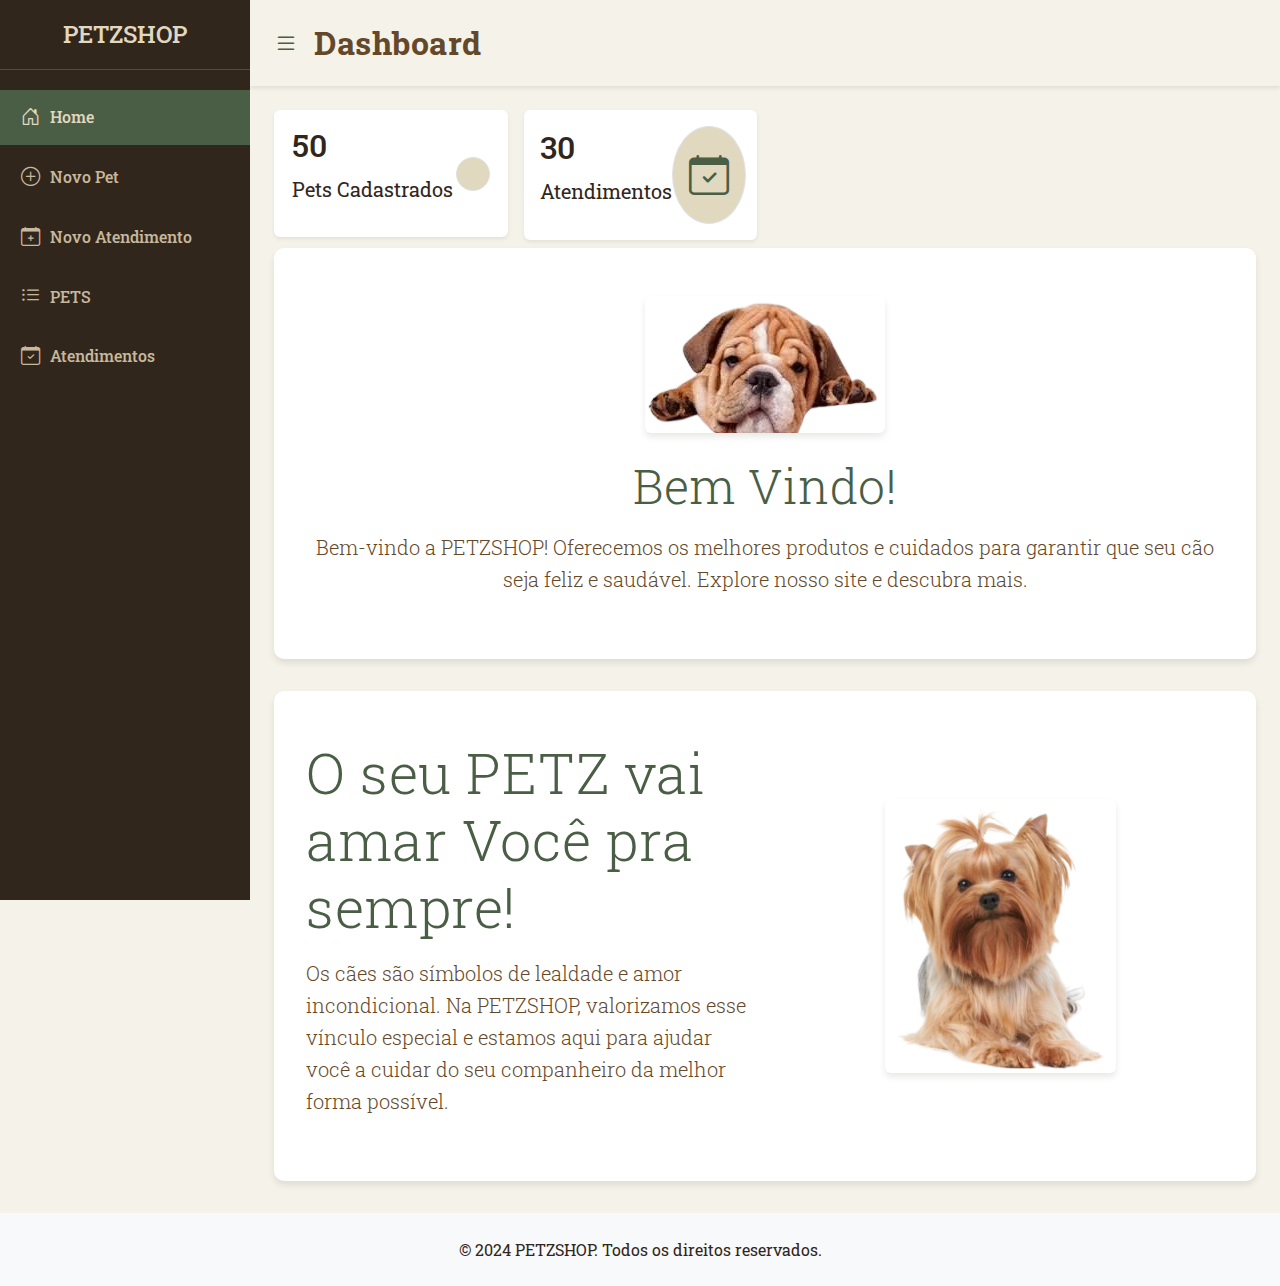
<file: index.html>
<!DOCTYPE html>
<html lang="pt-BR">

<head>
    <meta charset="UTF-8">
    <meta name="viewport" content="width=device-width, initial-scale=1.0">
    <title>PETZSHOP</title>
    <link href="https://fonts.googleapis.com/css2?family=Roboto+Slab:wght@400;500;600;700&display=swap"
        rel="stylesheet">
    <link rel="icon" href="imagens/PetFeliz3.png" type="image/png">
    <link href="https://cdn.jsdelivr.net/npm/bootstrap@5.3.3/dist/css/bootstrap.min.css" rel="stylesheet">
    <link rel="stylesheet" href="https://cdn.jsdelivr.net/npm/bootstrap-icons@1.11.1/font/bootstrap-icons.css">
    <link rel="stylesheet" href="styles.css">
</head>

<body>
    <div class="overlay"></div>
    <div class="d-flex" id="wrapper">

        <div class="sidebar" id="sidebar-wrapper">
            <div class="sidebar-header">
                <i class="bi bi-paw-fill"></i>
                <h3>PETZSHOP</h3>
            </div>
            <ul class="sidebar-menu">
                <li class="sidebar-item active">
                    <a href="index.html" class="sidebar-link">
                        <i class="bi bi-house-door"></i>
                        <span>Home</span>
                    </a>
                </li>
                <li class="sidebar-item">
                    <a href="Cadastro-de-Cachorro/cadastrar-cachorro.html" class="sidebar-link">
                        <i class="bi bi-plus-circle"></i>
                        <span>Novo Pet</span>
                    </a>
                </li>
                <li class="sidebar-item">
                    <a href="Cadastro-de-Atendimento/cadastro-atendimento.html" class="sidebar-link">
                        <i class="bi bi-calendar-plus"></i>
                        <span>Novo Atendimento</span>
                    </a>
                </li>
                <li class="sidebar-item">
                    <a href="Listagem-de-cachorros/listagem-cachorro.html" class="sidebar-link">
                        <i class="bi bi-list-ul"></i>
                        <span>PETS</span>
                    </a>
                </li>
                <li class="sidebar-item">
                    <a href="Listagem-de-Atendimentos/listagemAtendimento.html" class="sidebar-link">
                        <i class="bi bi-calendar-check"></i>
                        <span>Atendimentos</span>
                    </a>
                </li>
            </ul>
        </div>

        <div id="page-content-wrapper">
            <nav class="navbar navbar-expand-lg navbar-light bg-transparent py-4 px-4">
                <div class="d-flex align-items-center">
                    <i class="bi bi-list primary-text fs-4 me-3" id="menu-toggle"></i>
                    <h2 class="fs-2 m-0">Dashboard</h2>
                </div>
            </nav>

            <div class="container-fluid px-4">
                <div class="row g-3 my-2">
                    <div class="col-md-3">
                        <div class="p-3 bg-white shadow-sm d-flex justify-content-around align-items-center rounded">
                            <div>
                                <h3 class="fs-2">50</h3>
                                <p class="fs-5">Pets Cadastrados</p>
                            </div>
                            <i class="bi bi-paw-fill fs-1 primary-text border rounded-full secondary-bg p-3"></i>
                        </div>
                    </div>
                    <div class="col-md-3">
                        <div class="p-3 bg-white shadow-sm d-flex justify-content-around align-items-center rounded">
                            <div>
                                <h3 class="fs-2">30</h3>
                                <p class="fs-5">Atendimentos</p>
                            </div>
                            <i class="bi bi-calendar-check fs-1 primary-text border rounded-full secondary-bg p-3"></i>
                        </div>
                    </div>
                </div>

                <section class="welcome py-5 text-center">
                    <img src="imagens/PetFeliz2.png" alt="Pet enrugado" class="img-fluid rounded mb-4">
                    <h2 class="display-5">Bem Vindo!</h2>
                    <p class="lead">Bem-vindo a PETZSHOP! Oferecemos os melhores produtos e cuidados para garantir que
                        seu cão seja feliz e saudável. Explore nosso site e descubra mais.</p>
                </section>

                <section class="pet py-5">
                    <div class="row align-items-center">
                        <div class="col-lg-6 text-center text-lg-start">
                            <h1 class="display-4">O seu PETZ vai amar Você pra sempre!</h1>
                            <p class="lead">Os cães são símbolos de lealdade e amor incondicional. Na PETZSHOP,
                                valorizamos esse vínculo especial e estamos aqui para ajudar você a cuidar do seu
                                companheiro da
                                melhor forma possível.</p>
                        </div>
                        <div class="col-lg-6 text-center">
                            <img src="imagens/PetFeliz1.png" alt="Pet pequeno" class="img-fluid rounded">
                        </div>
                    </div>
                </section>
            </div>
        </div>
    </div>

    <footer class="bg-light py-4 text-center">
        <div class="container">
            <p class="m-0">© 2024 PETZSHOP. Todos os direitos reservados.</p>
        </div>
    </footer>

    <script src="https://cdn.jsdelivr.net/npm/bootstrap@5.3.3/dist/js/bootstrap.bundle.min.js"></script>
    <script src="index.js"></script>
</body>

</html>
</file>
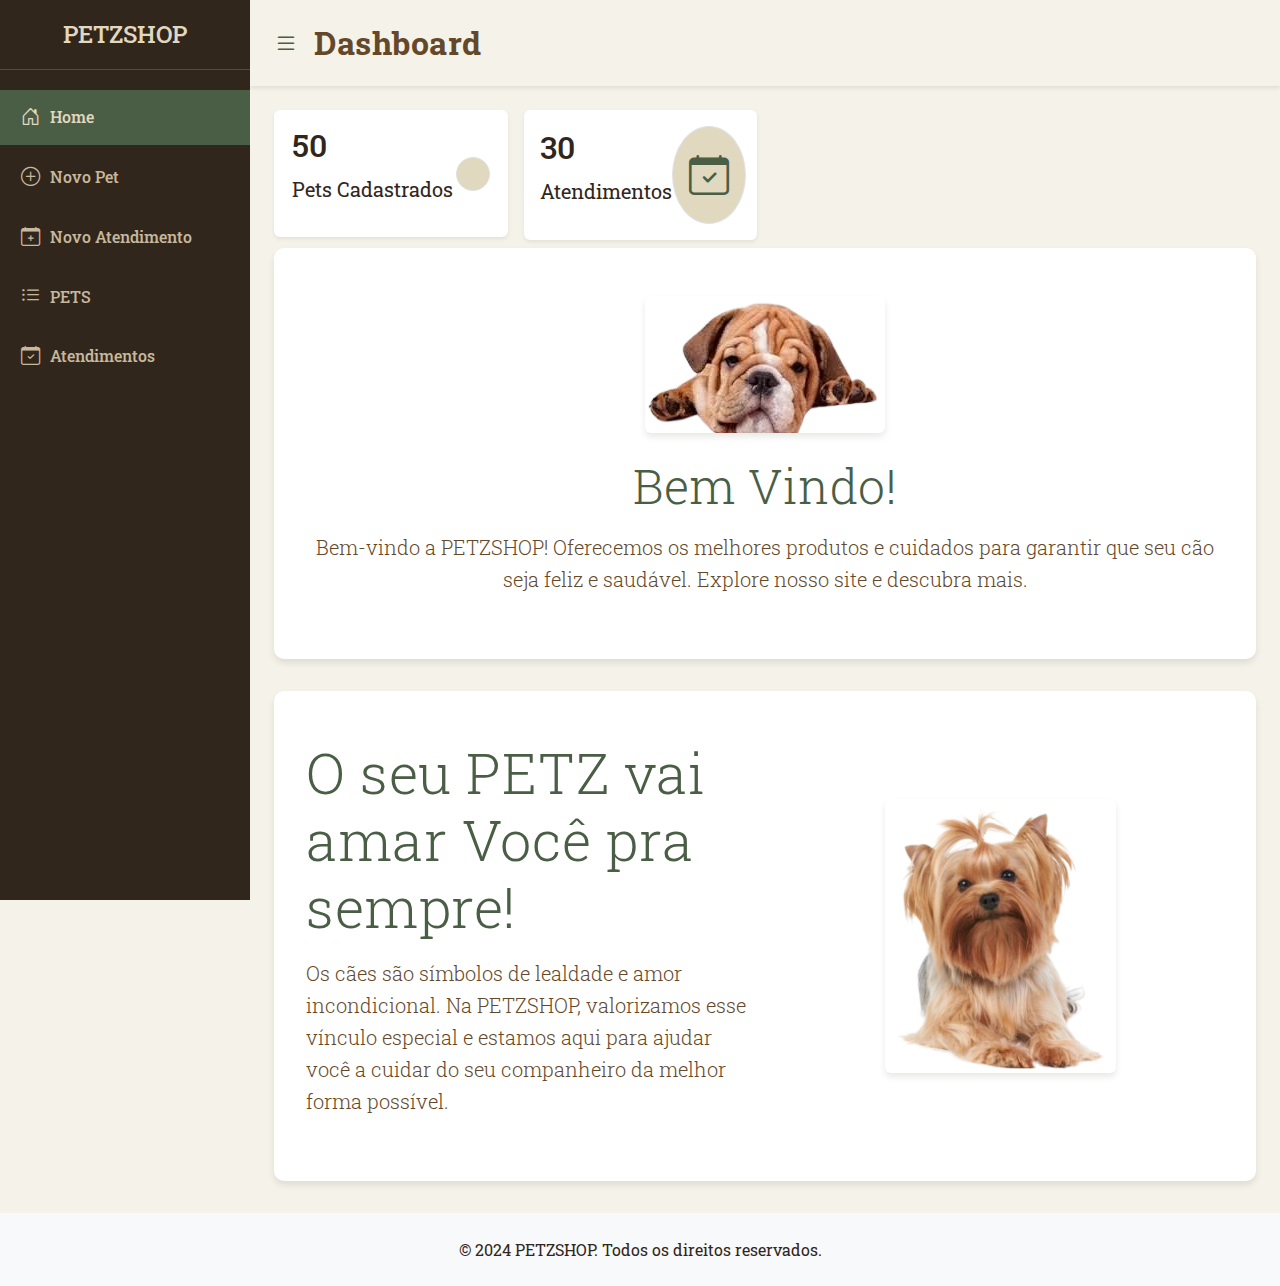
<file: Pagina Principal/index.html>
<!DOCTYPE html>
<html lang="pt-BR">

<head>
    <meta charset="UTF-8">
    <meta name="viewport" content="width=device-width, initial-scale=1.0">
    <title>PETZSHOP</title>
    <link href="https://fonts.googleapis.com/css2?family=Roboto+Slab:wght@400;500;600;700&display=swap"
        rel="stylesheet">
    <link rel="icon" href="/imagens/PetFeliz1.png" type="image/png">
    <link href="https://cdn.jsdelivr.net/npm/bootstrap@5.3.3/dist/css/bootstrap.min.css" rel="stylesheet">
    <link rel="stylesheet" href="https://cdn.jsdelivr.net/npm/bootstrap-icons@1.11.1/font/bootstrap-icons.css">
    <link rel="stylesheet" href="/styles.css">
</head>

<body>
    <div class="overlay"></div>
    <div class="d-flex" id="wrapper">

        <div class="sidebar" id="sidebar-wrapper">
            <div class="sidebar-header">
                <i class="bi bi-paw-fill"></i>
                <h3>PETZSHOP</h3>
            </div>
            <ul class="sidebar-menu">
                <li class="sidebar-item active">
                    <a href="/Pagina Principal/index.html" class="sidebar-link">
                        <i class="bi bi-house-door"></i>
                        <span>Home</span>
                    </a>
                </li>
                <li class="sidebar-item">
                    <a href="/Cadastro de Cachorro/cadastrar-cachorro.html" class="sidebar-link">
                        <i class="bi bi-plus-circle"></i>
                        <span>Novo Pet</span>
                    </a>
                </li>
                <li class="sidebar-item">
                    <a href="/Cadastro de Atendimento/cadastro-atendimento.html" class="sidebar-link">
                        <i class="bi bi-calendar-plus"></i>
                        <span>Novo Atendimento</span>
                    </a>
                </li>
                <li class="sidebar-item">
                    <a href="/Listagem de cachorros/listagem-cachorro.html" class="sidebar-link">
                        <i class="bi bi-list-ul"></i>
                        <span>PETS</span>
                    </a>
                </li>
                <li class="sidebar-item">
                    <a href="/Listagem de Atendimentos/listagemAtendimento.html" class="sidebar-link">
                        <i class="bi bi-calendar-check"></i>
                        <span>Atendimentos</span>
                    </a>
                </li>
            </ul>
        </div>

        <div id="page-content-wrapper">
            <nav class="navbar navbar-expand-lg navbar-light bg-transparent py-4 px-4">
                <div class="d-flex align-items-center">
                    <i class="bi bi-list primary-text fs-4 me-3" id="menu-toggle"></i>
                    <h2 class="fs-2 m-0">Dashboard</h2>
                </div>
            </nav>

            <div class="container-fluid px-4">
                <div class="row g-3 my-2">
                    <div class="col-md-3">
                        <div class="p-3 bg-white shadow-sm d-flex justify-content-around align-items-center rounded">
                            <div>
                                <h3 class="fs-2">50</h3>
                                <p class="fs-5">Pets Cadastrados</p>
                            </div>
                            <i class="bi bi-paw-fill fs-1 primary-text border rounded-full secondary-bg p-3"></i>
                        </div>
                    </div>
                    <div class="col-md-3">
                        <div class="p-3 bg-white shadow-sm d-flex justify-content-around align-items-center rounded">
                            <div>
                                <h3 class="fs-2">30</h3>
                                <p class="fs-5">Atendimentos</p>
                            </div>
                            <i class="bi bi-calendar-check fs-1 primary-text border rounded-full secondary-bg p-3"></i>
                        </div>
                    </div>
                </div>

                <section class="welcome py-5 text-center">
                    <img src="/imagens/PetFeliz2.png" alt="Pet enrugado" class="img-fluid rounded mb-4">
                    <h2 class="display-5">Bem Vindo!</h2>
                    <p class="lead">Bem-vindo a PETZSHOP! Oferecemos os melhores produtos e cuidados para garantir que
                        seu cão seja feliz e saudável. Explore nosso site e descubra mais.</p>
                </section>

                <section class="pet py-5">
                    <div class="row align-items-center">
                        <div class="col-lg-6 text-center text-lg-start">
                            <h1 class="display-4">O seu PETZ vai amar Você pra sempre!</h1>
                            <p class="lead">Os cães são símbolos de lealdade e amor incondicional. Na PETZSHOP,
                                valorizamos esse vínculo especial e estamos aqui para ajudar você a cuidar do seu
                                companheiro da
                                melhor forma possível.</p>
                        </div>
                        <div class="col-lg-6 text-center">
                            <img src="/imagens/PetFeliz1.png" alt="Pet pequeno" class="img-fluid rounded">
                        </div>
                    </div>
                </section>
            </div>
        </div>
    </div>

    <footer class="bg-light py-4 text-center">
        <div class="container">
            <p class="m-0">© 2024 PETZSHOP. Todos os direitos reservados.</p>
        </div>
    </footer>

    <script src="https://cdn.jsdelivr.net/npm/bootstrap@5.3.3/dist/js/bootstrap.bundle.min.js"></script>
    <script src="/Pagina Principal/index.js"></script>
</body>

</html>
</file>
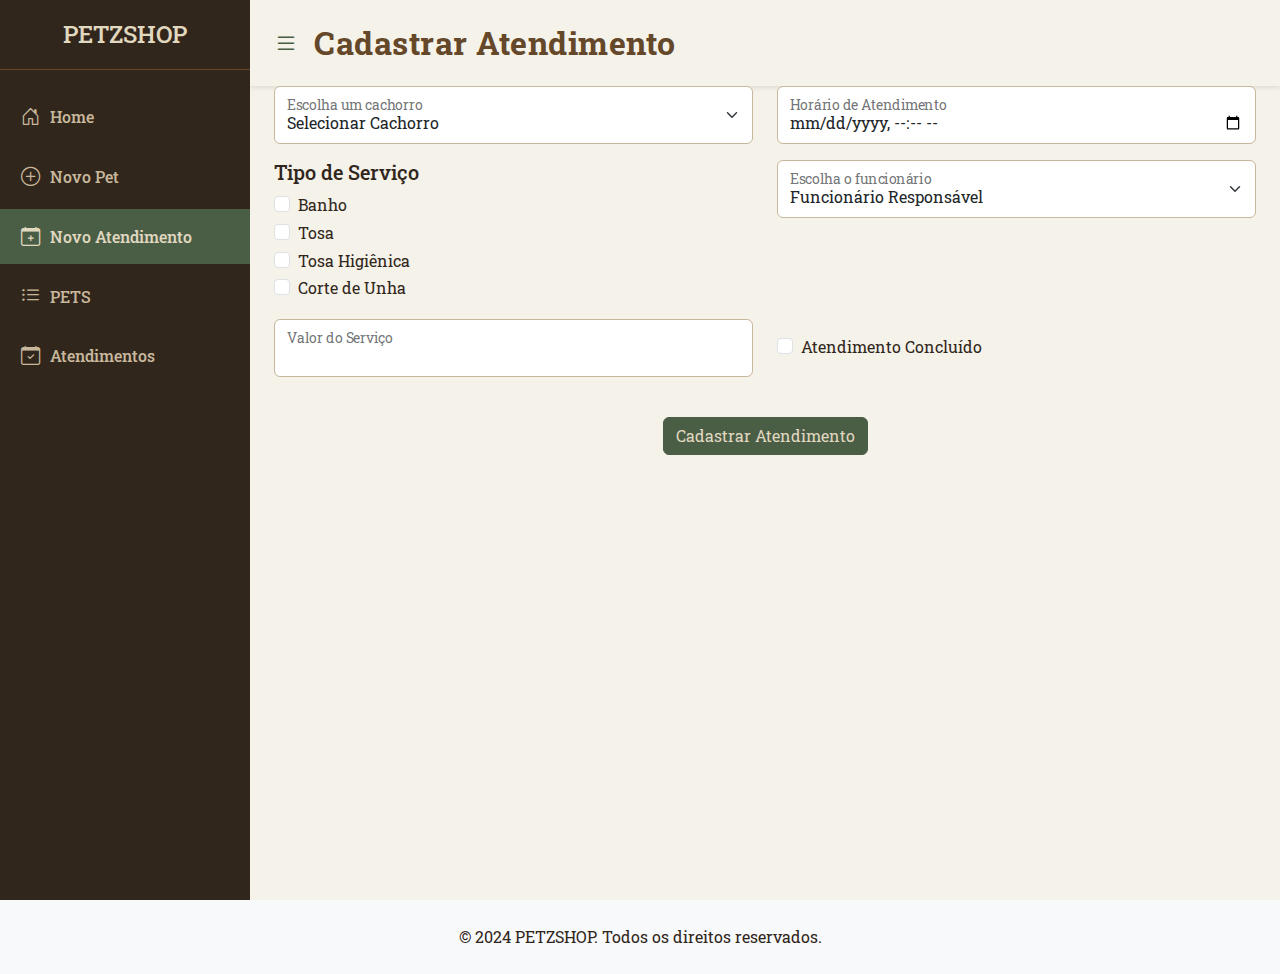
<file: Cadastro de Atendimento/cadastro-atendimento.html>
<!DOCTYPE html>
<html lang="pt-BR">

<head>
    <meta charset="UTF-8">
    <meta name="viewport" content="width=device-width, initial-scale=1.0">
    <title>PETZSHOP - Cadastrar Atendimento</title>
    <link href="https://fonts.googleapis.com/css2?family=Roboto+Slab:wght@400;500;600;700&display=swap"
        rel="stylesheet">
    <link rel="icon" href="/imagens/PetFeliz1.png" type="image/png">
    <link href="https://cdn.jsdelivr.net/npm/bootstrap@5.3.3/dist/css/bootstrap.min.css" rel="stylesheet">
    <link rel="stylesheet" href="https://cdn.jsdelivr.net/npm/bootstrap-icons@1.11.1/font/bootstrap-icons.css">
    <link rel="stylesheet" href="../styles.css">
</head>

<body>
    <div class="overlay"></div>
    <div class="d-flex" id="wrapper">
        <div class="sidebar" id="sidebar-wrapper">
            <div class="sidebar-header">
                <i class="bi bi-paw-fill"></i>
                <h3>PETZSHOP</h3>
            </div>
            <ul class="sidebar-menu">
                <li class="sidebar-item">
                    <a href="../index.html" class="sidebar-link">
                        <i class="bi bi-house-door"></i>
                        <span>Home</span>
                    </a>
                </li>
                <li class="sidebar-item">
                    <a href="/Cadastro de Cachorro/cadastrar-cachorro.html" class="sidebar-link">
                        <i class="bi bi-plus-circle"></i>
                        <span>Novo Pet</span>
                    </a>
                </li>
                <li class="sidebar-item active">
                    <a href="/Cadastro de Atendimento/cadastro-atendimento.html" class="sidebar-link">
                        <i class="bi bi-calendar-plus"></i>
                        <span>Novo Atendimento</span>
                    </a>
                </li>
                <li class="sidebar-item">
                    <a href="/Listagem de cachorros/listagem-cachorro.html" class="sidebar-link">
                        <i class="bi bi-list-ul"></i>
                        <span>PETS</span>
                    </a>
                </li>
                <li class="sidebar-item">
                    <a href="/Listagem de Atendimentos/listagemAtendimento.html" class="sidebar-link">
                        <i class="bi bi-calendar-check"></i>
                        <span>Atendimentos</span>
                    </a>
                </li>
            </ul>
        </div>
        <div id="page-content-wrapper">
            <nav class="navbar navbar-expand-lg navbar-light bg-transparent py-4 px-4">
                <div class="d-flex align-items-center">
                    <i class="bi bi-list primary-text fs-4 me-3" id="menu-toggle"></i>
                    <h2 class="fs-2 m-0">Cadastrar Atendimento</h2>
                </div>
            </nav>
            <div class="container-fluid px-4">
                <form id="atendimentoForm">
                    <div class="row">
                        <div class="col-md-6 mb-3">
                            <div class="form-floating">
                                <select class="form-select" id="selectCachorro">
                                    <option selected>Selecionar Cachorro</option>
                                </select>
                                <label for="selectCachorro">Escolha um cachorro</label>
                            </div>
                        </div>
                        <div class="col-md-6 mb-3">
                            <div class="form-floating">
                                <input type="datetime-local" class="form-control" id="horarioAtendimento">
                                <label for="horarioAtendimento">Horário de Atendimento</label>
                            </div>
                        </div>
                    </div>
                    <div class="row">
                        <div class="col-md-6 mb-3">
                            <h5>Tipo de Serviço</h5>
                            <div class="form-check">
                                <input class="form-check-input" type="checkbox" id="servicoBanho" value="Banho">
                                <label class="form-check-label" for="servicoBanho">Banho</label>
                            </div>
                            <div class="form-check">
                                <input class="form-check-input" type="checkbox" id="servicoTosa" value="Tosa">
                                <label class="form-check-label" for="servicoTosa">Tosa</label>
                            </div>
                            <div class="form-check">
                                <input class="form-check-input" type="checkbox" id="servicoTosaHigienica"
                                    value="Tosa Higiênica">
                                <label class="form-check-label" for="servicoTosaHigienica">Tosa Higiênica</label>
                            </div>
                            <div class="form-check">
                                <input class="form-check-input" type="checkbox" id="servicoCorteUnha"
                                    value="Corte de Unha">
                                <label class="form-check-label" for="servicoCorteUnha">Corte de Unha</label>
                            </div>
                        </div>
                        <div class="col-md-6 mb-3">
                            <div class="form-floating">
                                <select class="form-select" id="funcionarioResponsavel">
                                    <option selected>Funcionário Responsável</option>
                                    <option value="Isabel">Isabel</option>
                                    <option value="João">João</option>
                                    <option value="Lidovaldo">Lidovaldo</option>
                                    <option value="Leonardo">Leonardo</option>
                                </select>
                                <label for="funcionarioResponsavel">Escolha o funcionário</label>
                            </div>
                        </div>
                    </div>
                    <div class="row">
                        <div class="col-md-6 mb-3">
                            <div class="form-floating">
                                <input type="number" class="form-control" id="valorServico" step="0.01">
                                <label for="valorServico">Valor do Serviço</label>
                            </div>
                        </div>
                        <div class="col-md-6 mb-3 d-flex align-items-center">
                            <div class="form-check">
                                <input class="form-check-input" type="checkbox" id="atendimentoConcluido">
                                <label class="form-check-label" for="atendimentoConcluido">Atendimento Concluído</label>
                            </div>
                        </div>
                    </div>
                    <div class="d-flex justify-content-center mt-4">
                        <button type="submit" class="btn btn-primary">Cadastrar Atendimento</button>
                    </div>
                </form>
            </div>
        </div>
    </div>
    <footer class="bg-light py-4 text-center">
        <div class="container">
            <p class="m-0">© 2024 PETZSHOP. Todos os direitos reservados.</p>
        </div>
    </footer>
    <script src="https://cdn.jsdelivr.net/npm/bootstrap@5.3.3/dist/js/bootstrap.bundle.min.js"></script>
    <script src="/Cadastro de Atendimento/cadastro-atendimento.js"></script>
</body>

</html>
</file>
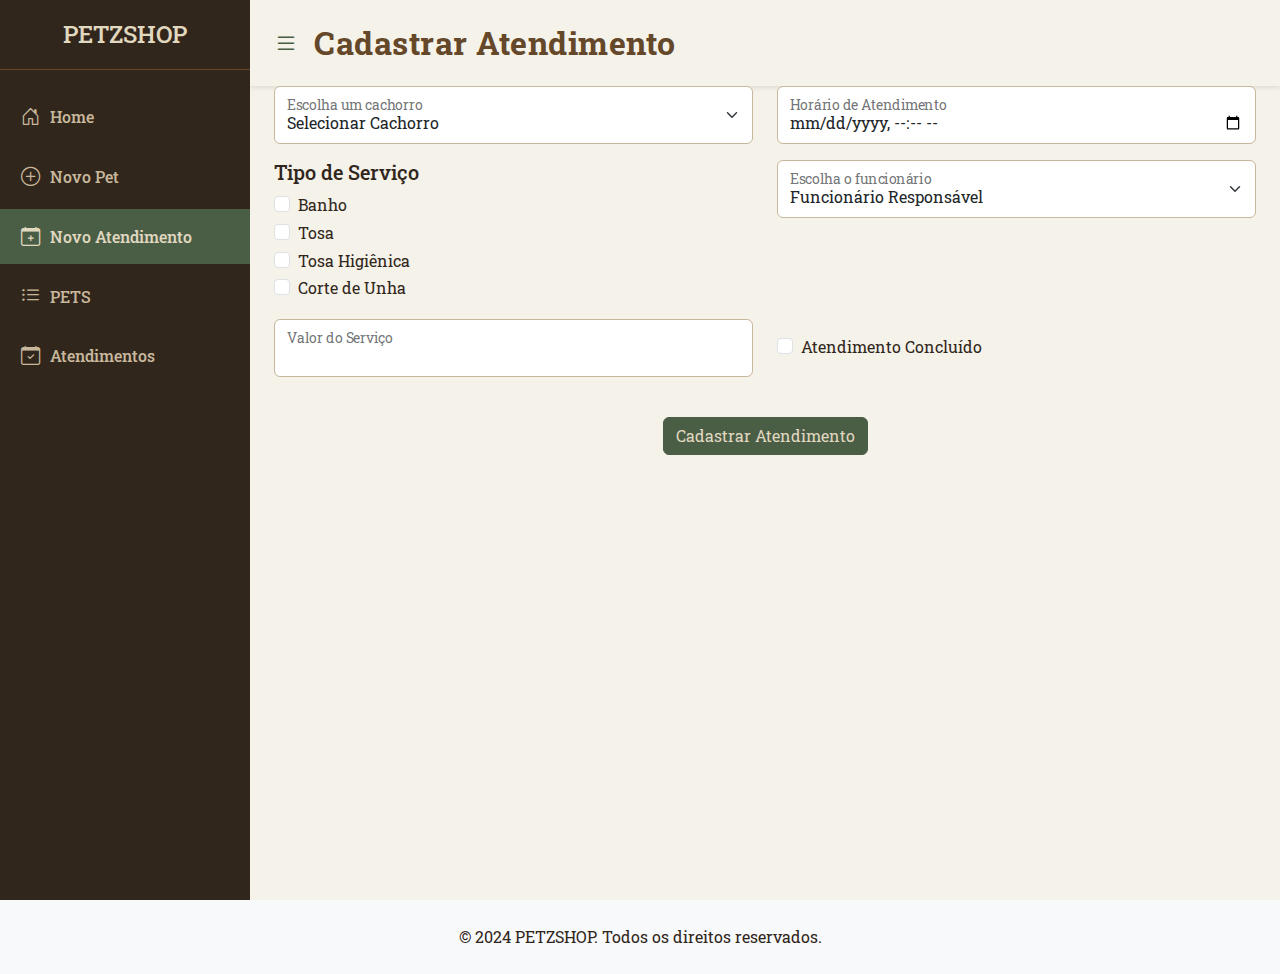
<file: Cadastro-de-Atendimento/cadastro-atendimento.html>
<!DOCTYPE html>
<html lang="pt-BR">

<head>
    <meta charset="UTF-8">
    <meta name="viewport" content="width=device-width, initial-scale=1.0">
    <title>PETZSHOP - Cadastrar Atendimento</title>
    <link href="https://fonts.googleapis.com/css2?family=Roboto+Slab:wght@400;500;600;700&display=swap"
        rel="stylesheet">
    <link rel="icon" href="../imagens/PetFeliz3.png" type="image/png">
    <link href="https://cdn.jsdelivr.net/npm/bootstrap@5.3.3/dist/css/bootstrap.min.css" rel="stylesheet">
    <link rel="stylesheet" href="https://cdn.jsdelivr.net/npm/bootstrap-icons@1.11.1/font/bootstrap-icons.css">
    <link rel="stylesheet" href="../styles.css">
</head>

<body>
    <div class="overlay"></div>
    <div class="d-flex" id="wrapper">
        <div class="sidebar" id="sidebar-wrapper">
            <div class="sidebar-header">
                <i class="bi bi-paw-fill"></i>
                <h3>PETZSHOP</h3>
            </div>
            <ul class="sidebar-menu">
                <li class="sidebar-item">
                    <a href="../index.html" class="sidebar-link">
                        <i class="bi bi-house-door"></i>
                        <span>Home</span>
                    </a>
                </li>
                <li class="sidebar-item">
                    <a href="../Cadastro-de-Cachorro/cadastrar-cachorro.html" class="sidebar-link">
                        <i class="bi bi-plus-circle"></i>
                        <span>Novo Pet</span>
                    </a>
                </li>
                <li class="sidebar-item active">
                    <a href="../Cadastro-de-Atendimento/cadastro-atendimento.html" class="sidebar-link">
                        <i class="bi bi-calendar-plus"></i>
                        <span>Novo Atendimento</span>
                    </a>
                </li>
                <li class="sidebar-item">
                    <a href="../Listagem-de-cachorros/listagem-cachorro.html" class="sidebar-link">
                        <i class="bi bi-list-ul"></i>
                        <span>PETS</span>
                    </a>
                </li>
                <li class="sidebar-item">
                    <a href="../Listagem-de-Atendimentos/listagemAtendimento.html" class="sidebar-link">
                        <i class="bi bi-calendar-check"></i>
                        <span>Atendimentos</span>
                    </a>
                </li>
            </ul>
        </div>
        <div id="page-content-wrapper">
            <nav class="navbar navbar-expand-lg navbar-light bg-transparent py-4 px-4">
                <div class="d-flex align-items-center">
                    <i class="bi bi-list primary-text fs-4 me-3" id="menu-toggle"></i>
                    <h2 class="fs-2 m-0">Cadastrar Atendimento</h2>
                </div>
            </nav>
            <div class="container-fluid px-4">
                <form id="atendimentoForm">
                    <div class="row">
                        <div class="col-md-6 mb-3">
                            <div class="form-floating">
                                <select class="form-select" id="selectCachorro">
                                    <option selected>Selecionar Cachorro</option>
                                </select>
                                <label for="selectCachorro">Escolha um cachorro</label>
                            </div>
                        </div>
                        <div class="col-md-6 mb-3">
                            <div class="form-floating">
                                <input type="datetime-local" class="form-control" id="horarioAtendimento">
                                <label for="horarioAtendimento">Horário de Atendimento</label>
                            </div>
                        </div>
                    </div>
                    <div class="row">
                        <div class="col-md-6 mb-3">
                            <h5>Tipo de Serviço</h5>
                            <div class="form-check">
                                <input class="form-check-input" type="checkbox" id="servicoBanho" value="Banho">
                                <label class="form-check-label" for="servicoBanho">Banho</label>
                            </div>
                            <div class="form-check">
                                <input class="form-check-input" type="checkbox" id="servicoTosa" value="Tosa">
                                <label class="form-check-label" for="servicoTosa">Tosa</label>
                            </div>
                            <div class="form-check">
                                <input class="form-check-input" type="checkbox" id="servicoTosaHigienica"
                                    value="Tosa Higiênica">
                                <label class="form-check-label" for="servicoTosaHigienica">Tosa Higiênica</label>
                            </div>
                            <div class="form-check">
                                <input class="form-check-input" type="checkbox" id="servicoCorteUnha"
                                    value="Corte de Unha">
                                <label class="form-check-label" for="servicoCorteUnha">Corte de Unha</label>
                            </div>
                        </div>
                        <div class="col-md-6 mb-3">
                            <div class="form-floating">
                                <select class="form-select" id="funcionarioResponsavel">
                                    <option selected>Funcionário Responsável</option>
                                    <option value="Isabel">Isabel</option>
                                    <option value="João">João</option>
                                    <option value="Lidovaldo">Lidovaldo</option>
                                    <option value="Leonardo">Leonardo</option>
                                </select>
                                <label for="funcionarioResponsavel">Escolha o funcionário</label>
                            </div>
                        </div>
                    </div>
                    <div class="row">
                        <div class="col-md-6 mb-3">
                            <div class="form-floating">
                                <input type="number" class="form-control" id="valorServico" step="0.01">
                                <label for="valorServico">Valor do Serviço</label>
                            </div>
                        </div>
                        <div class="col-md-6 mb-3 d-flex align-items-center">
                            <div class="form-check">
                                <input class="form-check-input" type="checkbox" id="atendimentoConcluido">
                                <label class="form-check-label" for="atendimentoConcluido">Atendimento Concluído</label>
                            </div>
                        </div>
                    </div>
                    <div class="d-flex justify-content-center mt-4">
                        <button type="submit" class="btn btn-primary">Cadastrar Atendimento</button>
                    </div>
                </form>
            </div>
        </div>
    </div>
    <footer class="bg-light py-4 text-center">
        <div class="container">
            <p class="m-0">© 2024 PETZSHOP. Todos os direitos reservados.</p>
        </div>
    </footer>
    <script src="https://cdn.jsdelivr.net/npm/bootstrap@5.3.3/dist/js/bootstrap.bundle.min.js"></script>
    <script src="cadastro-atendimento.js"></script>
</body>

</html>
</file>
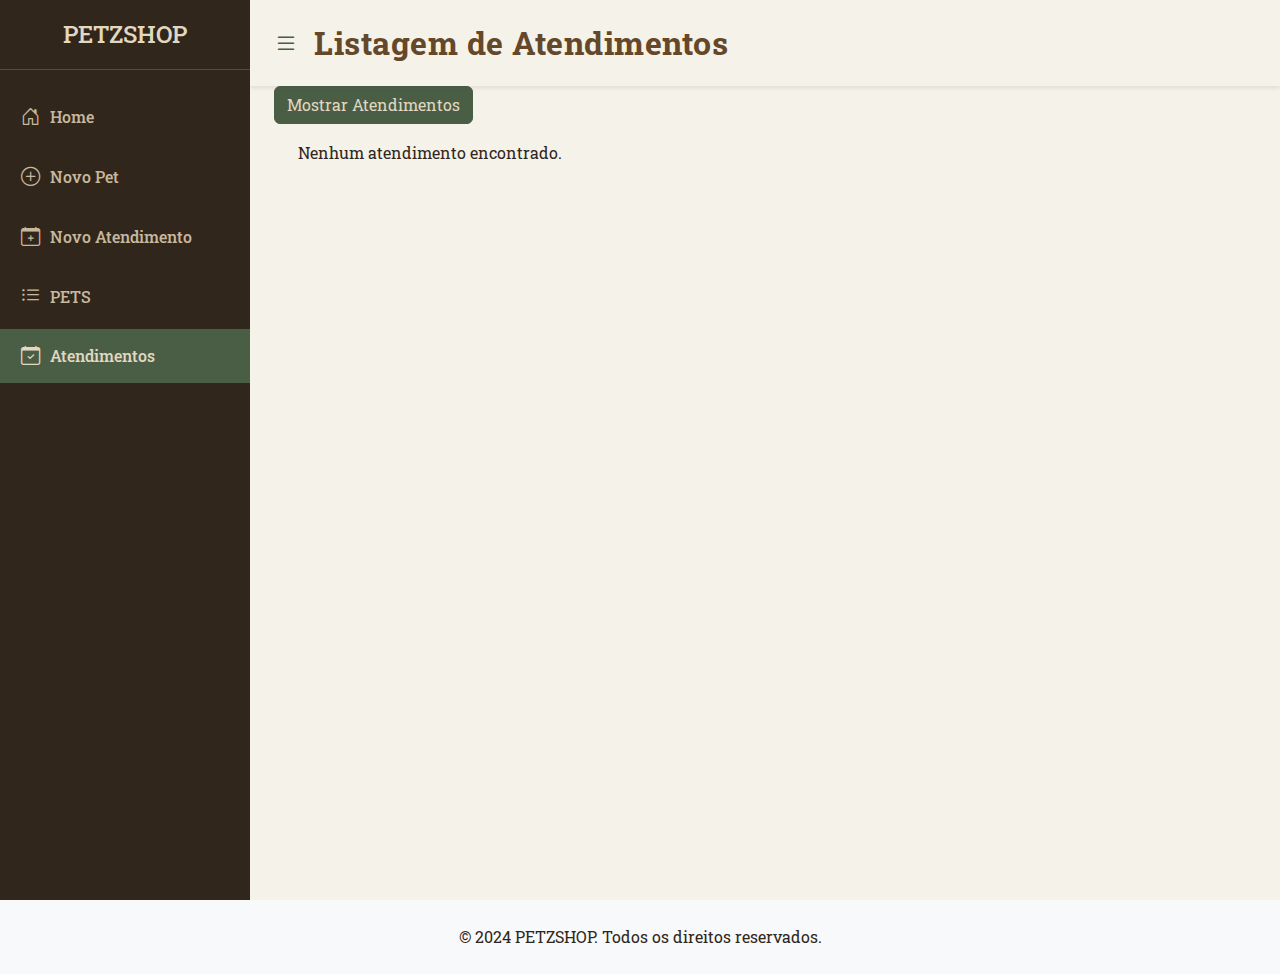
<file: Listagem de Atendimentos/listagemAtendimento.html>
<!DOCTYPE html>
<html lang="pt-BR">

<head>
  <meta charset="UTF-8">
  <meta name="viewport" content="width=device-width, initial-scale=1.0">
  <title>PETZSHOP - Listagem de Atendimentos</title>
  <link href="https://fonts.googleapis.com/css2?family=Roboto+Slab:wght@400;500;600;700&display=swap" rel="stylesheet">
  <link rel="icon" href="/imagens/PetFeliz1.png" type="image/png">
  <link href="https://cdn.jsdelivr.net/npm/bootstrap@5.3.3/dist/css/bootstrap.min.css" rel="stylesheet">
  <link rel="stylesheet" href="https://cdn.jsdelivr.net/npm/bootstrap-icons@1.11.1/font/bootstrap-icons.css">
  <link rel="stylesheet" href="../styles.css">
</head>

<body>
  <div class="overlay"></div>
  <div class="d-flex" id="wrapper">
    <div class="sidebar" id="sidebar-wrapper">
      <div class="sidebar-header">
        <i class="bi bi-paw-fill"></i>
        <h3>PETZSHOP</h3>
      </div>
      <ul class="sidebar-menu">
        <li class="sidebar-item">
          <a href="../index.html" class="sidebar-link">
            <i class="bi bi-house-door"></i>
            <span>Home</span>
          </a>
        </li>
        <li class="sidebar-item">
          <a href="/Cadastro de Cachorro/cadastrar-cachorro.html" class="sidebar-link">
            <i class="bi bi-plus-circle"></i>
            <span>Novo Pet</span>
          </a>
        </li>
        <li class="sidebar-item">
          <a href="/Cadastro de Atendimento/cadastro-atendimento.html" class="sidebar-link">
            <i class="bi bi-calendar-plus"></i>
            <span>Novo Atendimento</span>
          </a>
        </li>
        <li class="sidebar-item">
          <a href="/Listagem de cachorros/listagem-cachorro.html" class="sidebar-link">
            <i class="bi bi-list-ul"></i>
            <span>PETS</span>
          </a>
        </li>
        <li class="sidebar-item active">
          <a href="/Listagem de Atendimentos/listagemAtendimento.html" class="sidebar-link">
            <i class="bi bi-calendar-check"></i>
            <span>Atendimentos</span>
          </a>
        </li>
      </ul>
    </div>
    <div id="page-content-wrapper">
      <nav class="navbar navbar-expand-lg navbar-light bg-transparent py-4 px-4">
        <div class="d-flex align-items-center">
          <i class="bi bi-list primary-text fs-4 me-3" id="menu-toggle"></i>
          <h2 class="fs-2 m-0">Listagem de Atendimentos</h2>
        </div>
      </nav>
      <div class="container-fluid px-4">
        <div class="row">
          <div class="col-12">
            <button class="btn btn-primary mb-3" id="mostrarAtendimentos">Mostrar Atendimentos</button>
          </div>
        </div>
        <div id="atendimentosContainer" class="row row-cols-1 row-cols-md-2 row-cols-lg-3 g-4">

        </div>
      </div>
    </div>
  </div>
  <footer class="bg-light py-4 text-center">
    <div class="container">
      <p class="m-0">© 2024 PETZSHOP. Todos os direitos reservados.</p>
    </div>
  </footer>
  <script src="https://cdn.jsdelivr.net/npm/bootstrap@5.3.3/dist/js/bootstrap.bundle.min.js"></script>
  <script src="/Listagem de Atendimentos/listagemAtendimento.js"></script>
</body>

</html>
</file>
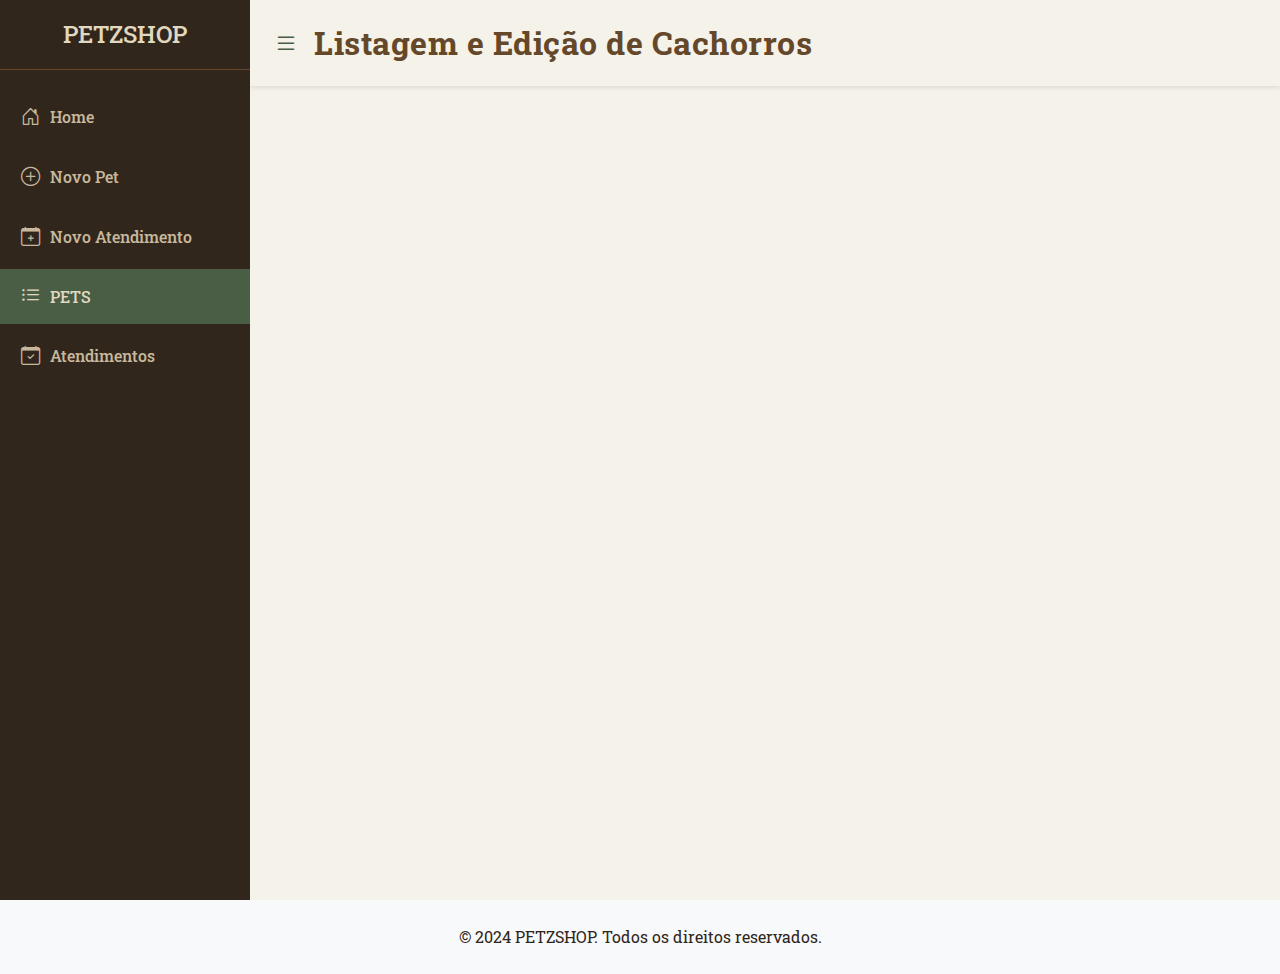
<file: Listagem de cachorros/listagem-cachorro.html>
<!DOCTYPE html>
<html lang="pt-BR">

<head>
    <meta charset="UTF-8">
    <meta name="viewport" content="width=device-width, initial-scale=1.0">
    <title>PETZSHOP - Listagem de Cachorros</title>
    <link href="https://fonts.googleapis.com/css2?family=Roboto+Slab:wght@400;500;600;700&display=swap"
        rel="stylesheet">
    <link rel="icon" href="/imagens/PetFeliz1.png" type="image/png">
    <link href="https://cdn.jsdelivr.net/npm/bootstrap@5.3.3/dist/css/bootstrap.min.css" rel="stylesheet">
    <link rel="stylesheet" href="https://cdn.jsdelivr.net/npm/bootstrap-icons@1.11.1/font/bootstrap-icons.css">
    <link rel="stylesheet" href="../styles.css">
</head>

<body>
    <div class="overlay"></div>
    <div class="d-flex" id="wrapper">
        <div class="sidebar" id="sidebar-wrapper">
            <div class="sidebar-header">
                <i class="bi bi-paw-fill"></i>
                <h3>PETZSHOP</h3>
            </div>
            <ul class="sidebar-menu">
                <li class="sidebar-item">
                    <a href="../index.html" class="sidebar-link">
                        <i class="bi bi-house-door"></i>
                        <span>Home</span>
                    </a>
                </li>
                <li class="sidebar-item">
                    <a href="/Cadastro de Cachorro/cadastrar-cachorro.html" class="sidebar-link">
                        <i class="bi bi-plus-circle"></i>
                        <span>Novo Pet</span>
                    </a>
                </li>
                <li class="sidebar-item">
                    <a href="/Cadastro de Atendimento/cadastro-atendimento.html" class="sidebar-link">
                        <i class="bi bi-calendar-plus"></i>
                        <span>Novo Atendimento</span>
                    </a>
                </li>
                <li class="sidebar-item active">
                    <a href="/Listagem de cachorros/listagem-cachorro.html" class="sidebar-link">
                        <i class="bi bi-list-ul"></i>
                        <span>PETS</span>
                    </a>
                </li>
                <li class="sidebar-item">
                    <a href="/Listagem de Atendimentos/listagemAtendimento.html" class="sidebar-link">
                        <i class="bi bi-calendar-check"></i>
                        <span>Atendimentos</span>
                    </a>
                </li>
            </ul>
        </div>
        <div id="page-content-wrapper">
            <nav class="navbar navbar-expand-lg navbar-light bg-transparent py-4 px-4">
                <div class="d-flex align-items-center">
                    <i class="bi bi-list primary-text fs-4 me-3" id="menu-toggle"></i>
                    <h2 class="fs-2 m-0">Listagem e Edição de Cachorros</h2>
                </div>
            </nav>
            <div class="container-fluid px-4">
                <div id="cachorro-list" class="row row-cols-1 row-cols-md-2 row-cols-lg-3 g-4">

                </div>
            </div>
        </div>
    </div>

    <div class="modal fade" id="editModal" tabindex="-1" aria-labelledby="editModalLabel" aria-hidden="true">
        <div class="modal-dialog modal-dialog-centered">
            <div class="modal-content">
                <div class="modal-header">
                    <h5 class="modal-title" id="editModalLabel">Editar Cachorro</h5>
                    <button type="button" class="btn-close" data-bs-dismiss="modal" aria-label="Close"></button>
                </div>
                <div class="modal-body">
                    <form id="edit-form">
                        <input type="hidden" id="edit-id">
                        <div class="mb-3">
                            <label for="edit-dog-name" class="form-label">Nome do Cachorro:</label>
                            <input type="text" class="form-control" id="edit-dog-name" required>
                        </div>
                        <div class="mb-3">
                            <label for="edit-tutor-name" class="form-label">Nome do Tutor:</label>
                            <input type="text" class="form-control" id="edit-tutor-name" required>
                        </div>
                        <div class="mb-3">
                            <label for="edit-contact-phone" class="form-label">Telefone de Contato:</label>
                            <input type="tel" class="form-control" id="edit-contact-phone" required>
                        </div>
                        <div class="mb-3">
                            <label for="edit-breed" class="form-label">Raça:</label>
                            <input type="text" class="form-control" id="edit-breed" required>
                        </div>
                        <div class="mb-3">
                            <label for="edit-birth-date" class="form-label">Data de Nascimento:</label>
                            <input type="date" class="form-control" id="edit-birth-date" required>
                        </div>
                        <div class="mb-3">
                            <label for="edit-size" class="form-label">Porte:</label>
                            <select class="form-select" id="edit-size" required>
                                <option value="Pequeno">Pequeno</option>
                                <option value="Médio">Médio</option>
                                <option value="Grande">Grande</option>
                            </select>
                        </div>
                        <div class="mb-3">
                            <label for="edit-fur" class="form-label">Pelagem:</label>
                            <input type="text" class="form-control" id="edit-fur" required>
                        </div>
                        <div class="mb-3">
                            <label for="edit-allergies" class="form-label">Alergias:</label>
                            <textarea class="form-control" id="edit-allergies"></textarea>
                        </div>
                        <div class="mb-3">
                            <label for="edit-observations" class="form-label">Observações:</label>
                            <textarea class="form-control" id="edit-observations"></textarea>
                        </div>
                        <button type="submit" class="btn btn-primary">Salvar Alterações</button>
                    </form>
                </div>
            </div>
        </div>
    </div>

    <footer class="bg-light py-4 text-center">
        <div class="container">
            <p class="m-0">© 2024 PETZSHOP. Todos os direitos reservados.</p>
        </div>
    </footer>

    <script src="https://cdn.jsdelivr.net/npm/bootstrap@5.3.3/dist/js/bootstrap.bundle.min.js"></script>
    <script src="/Listagem de cachorros/listagem-cachorro.js"></script>
</body>

</html>
</file>
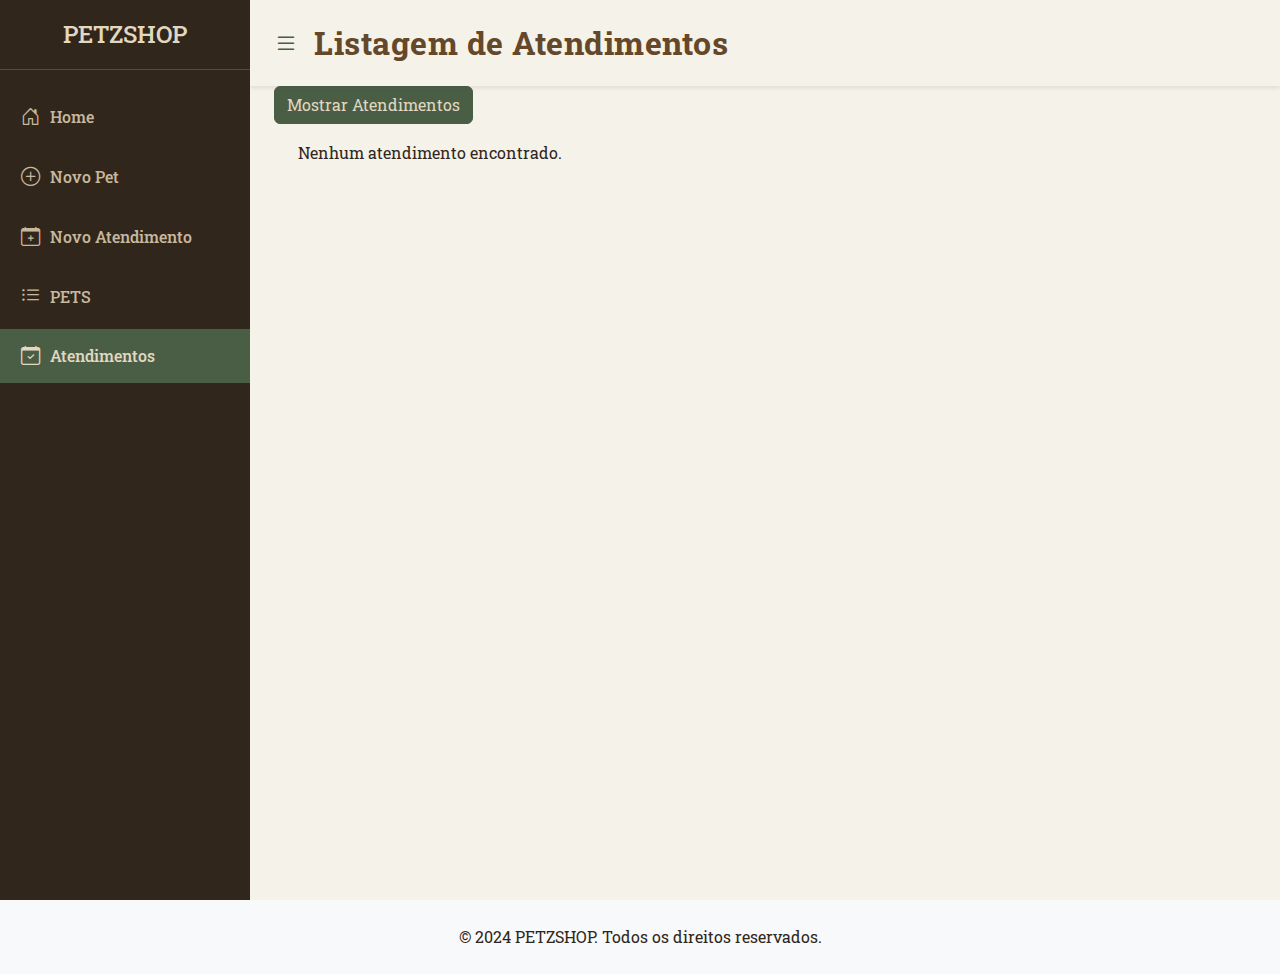
<file: Listagem-de-Atendimentos/listagemAtendimento.html>
<!DOCTYPE html>
<html lang="pt-BR">

<head>
  <meta charset="UTF-8">
  <meta name="viewport" content="width=device-width, initial-scale=1.0">
  <title>PETZSHOP - Listagem de Atendimentos</title>
  <link href="https://fonts.googleapis.com/css2?family=Roboto+Slab:wght@400;500;600;700&display=swap" rel="stylesheet">
  <link rel="icon" href="/imagens/PetFeliz1.png" type="image/png">
  <link href="https://cdn.jsdelivr.net/npm/bootstrap@5.3.3/dist/css/bootstrap.min.css" rel="stylesheet">
  <link rel="stylesheet" href="https://cdn.jsdelivr.net/npm/bootstrap-icons@1.11.1/font/bootstrap-icons.css">
  <link rel="stylesheet" href="../styles.css">
</head>

<body>
  <div class="overlay"></div>
  <div class="d-flex" id="wrapper">
    <div class="sidebar" id="sidebar-wrapper">
      <div class="sidebar-header">
        <i class="bi bi-paw-fill"></i>
        <h3>PETZSHOP</h3>
      </div>
      <ul class="sidebar-menu">
        <li class="sidebar-item">
          <a href="../index.html" class="sidebar-link">
            <i class="bi bi-house-door"></i>
            <span>Home</span>
          </a>
        </li>
        <li class="sidebar-item">
          <a href="../Cadastro-de-Cachorro/cadastrar-cachorro.html" class="sidebar-link">
            <i class="bi bi-plus-circle"></i>
            <span>Novo Pet</span>
          </a>
        </li>
        <li class="sidebar-item">
          <a href="../Cadastro-de-Atendimento/cadastro-atendimento.html" class="sidebar-link">
            <i class="bi bi-calendar-plus"></i>
            <span>Novo Atendimento</span>
          </a>
        </li>
        <li class="sidebar-item">
          <a href="../Listagem-de-cachorros/listagem-cachorro.html" class="sidebar-link">
            <i class="bi bi-list-ul"></i>
            <span>PETS</span>
          </a>
        </li>
        <li class="sidebar-item active">
          <a href="../Listagem-de-Atendimentos/listagemAtendimento.html" class="sidebar-link">
            <i class="bi bi-calendar-check"></i>
            <span>Atendimentos</span>
          </a>
        </li>
      </ul>
    </div>
    <div id="page-content-wrapper">
      <nav class="navbar navbar-expand-lg navbar-light bg-transparent py-4 px-4">
        <div class="d-flex align-items-center">
          <i class="bi bi-list primary-text fs-4 me-3" id="menu-toggle"></i>
          <h2 class="fs-2 m-0">Listagem de Atendimentos</h2>
        </div>
      </nav>
      <div class="container-fluid px-4">
        <div class="row">
          <div class="col-12">
            <button class="btn btn-primary mb-3" id="mostrarAtendimentos">Mostrar Atendimentos</button>
          </div>
        </div>
        <div id="atendimentosContainer" class="row row-cols-1 row-cols-md-2 row-cols-lg-3 g-4">

        </div>
      </div>
    </div>
  </div>
  <footer class="bg-light py-4 text-center">
    <div class="container">
      <p class="m-0">© 2024 PETZSHOP. Todos os direitos reservados.</p>
    </div>
  </footer>
  <script src="https://cdn.jsdelivr.net/npm/bootstrap@5.3.3/dist/js/bootstrap.bundle.min.js"></script>
  <script src="listagemAtendimento.js"></script>
</body>

</html>
</file>
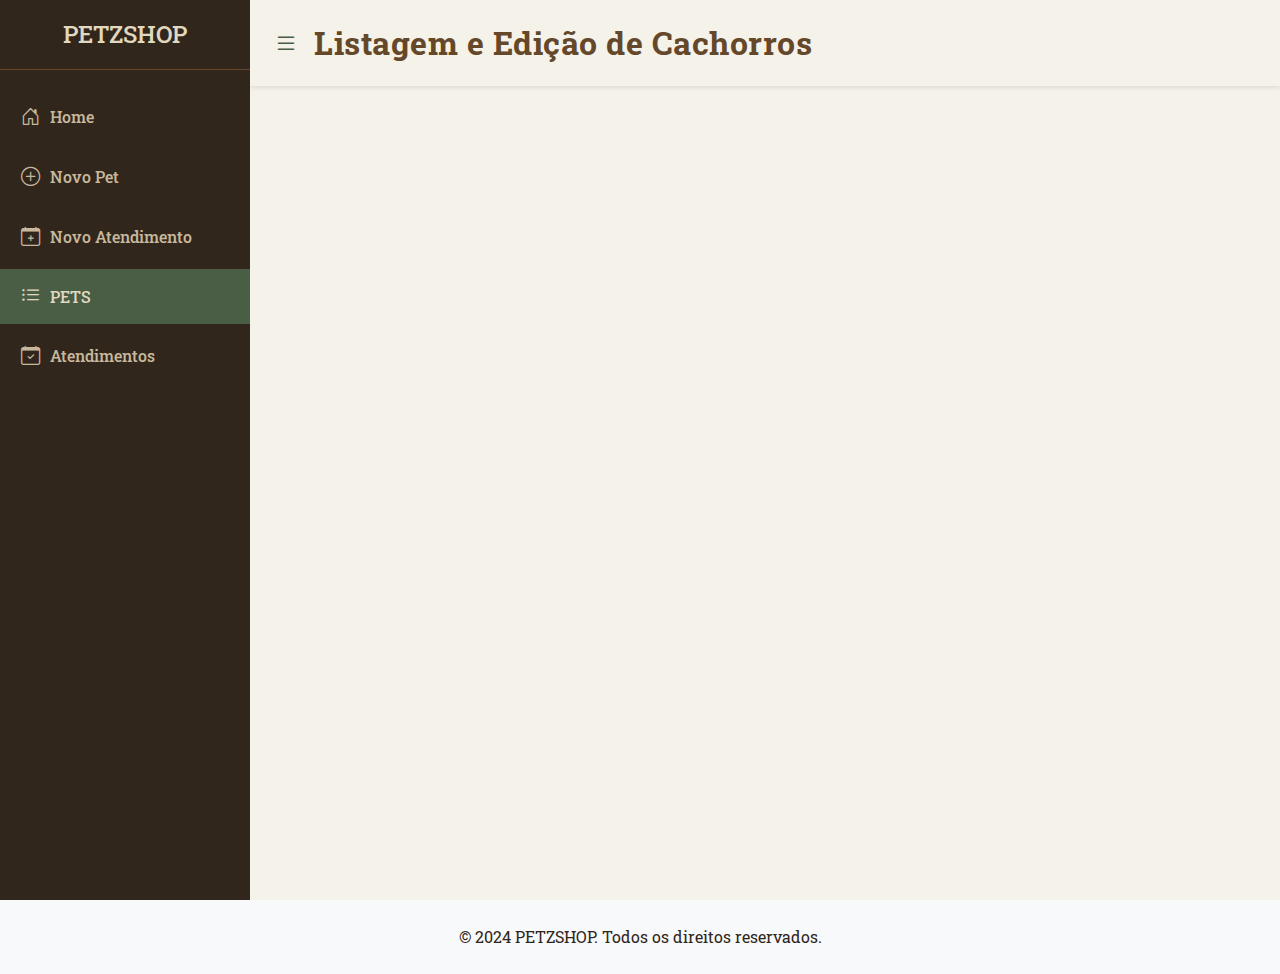
<file: Listagem-de-cachorros/listagem-cachorro.html>
<!DOCTYPE html>
<html lang="pt-BR">

<head>
    <meta charset="UTF-8">
    <meta name="viewport" content="width=device-width, initial-scale=1.0">
    <title>PETZSHOP - Listagem de Cachorros</title>
    <link href="https://fonts.googleapis.com/css2?family=Roboto+Slab:wght@400;500;600;700&display=swap"
        rel="stylesheet">
    <link rel="icon" href="/imagens/PetFeliz1.png" type="image/png">
    <link href="https://cdn.jsdelivr.net/npm/bootstrap@5.3.3/dist/css/bootstrap.min.css" rel="stylesheet">
    <link rel="stylesheet" href="https://cdn.jsdelivr.net/npm/bootstrap-icons@1.11.1/font/bootstrap-icons.css">
    <link rel="stylesheet" href="../styles.css">
</head>

<body>
    <div class="overlay"></div>
    <div class="d-flex" id="wrapper">
        <div class="sidebar" id="sidebar-wrapper">
            <div class="sidebar-header">
                <i class="bi bi-paw-fill"></i>
                <h3>PETZSHOP</h3>
            </div>
            <ul class="sidebar-menu">
                <li class="sidebar-item">
                    <a href="../index.html" class="sidebar-link">
                        <i class="bi bi-house-door"></i>
                        <span>Home</span>
                    </a>
                </li>
                <li class="sidebar-item">
                    <a href="../Cadastro-de-Cachorro/cadastrar-cachorro.html" class="sidebar-link">
                        <i class="bi bi-plus-circle"></i>
                        <span>Novo Pet</span>
                    </a>
                </li>
                <li class="sidebar-item">
                    <a href="../Cadastro-de-Atendimento/cadastro-atendimento.html" class="sidebar-link">
                        <i class="bi bi-calendar-plus"></i>
                        <span>Novo Atendimento</span>
                    </a>
                </li>
                <li class="sidebar-item active">
                    <a href="../Listagem-de-cachorros/listagem-cachorro.html" class="sidebar-link">
                        <i class="bi bi-list-ul"></i>
                        <span>PETS</span>
                    </a>
                </li>
                <li class="sidebar-item">
                    <a href="../Listagem-de-Atendimentos/listagemAtendimento.html" class="sidebar-link">
                        <i class="bi bi-calendar-check"></i>
                        <span>Atendimentos</span>
                    </a>
                </li>
            </ul>
        </div>
        <div id="page-content-wrapper">
            <nav class="navbar navbar-expand-lg navbar-light bg-transparent py-4 px-4">
                <div class="d-flex align-items-center">
                    <i class="bi bi-list primary-text fs-4 me-3" id="menu-toggle"></i>
                    <h2 class="fs-2 m-0">Listagem e Edição de Cachorros</h2>
                </div>
            </nav>
            <div class="container-fluid px-4">
                <div id="cachorro-list" class="row row-cols-1 row-cols-md-2 row-cols-lg-3 g-4">

                </div>
            </div>
        </div>
    </div>

    <div class="modal fade" id="editModal" tabindex="-1" aria-labelledby="editModalLabel" aria-hidden="true">
        <div class="modal-dialog modal-dialog-centered">
            <div class="modal-content">
                <div class="modal-header">
                    <h5 class="modal-title" id="editModalLabel">Editar Cachorro</h5>
                    <button type="button" class="btn-close" data-bs-dismiss="modal" aria-label="Close"></button>
                </div>
                <div class="modal-body">
                    <form id="edit-form">
                        <input type="hidden" id="edit-id">
                        <div class="mb-3">
                            <label for="edit-dog-name" class="form-label">Nome do Cachorro:</label>
                            <input type="text" class="form-control" id="edit-dog-name" required>
                        </div>
                        <div class="mb-3">
                            <label for="edit-tutor-name" class="form-label">Nome do Tutor:</label>
                            <input type="text" class="form-control" id="edit-tutor-name" required>
                        </div>
                        <div class="mb-3">
                            <label for="edit-contact-phone" class="form-label">Telefone de Contato:</label>
                            <input type="tel" class="form-control" id="edit-contact-phone" required>
                        </div>
                        <div class="mb-3">
                            <label for="edit-breed" class="form-label">Raça:</label>
                            <input type="text" class="form-control" id="edit-breed" required>
                        </div>
                        <div class="mb-3">
                            <label for="edit-birth-date" class="form-label">Data de Nascimento:</label>
                            <input type="date" class="form-control" id="edit-birth-date" required>
                        </div>
                        <div class="mb-3">
                            <label for="edit-size" class="form-label">Porte:</label>
                            <select class="form-select" id="edit-size" required>
                                <option value="Pequeno">Pequeno</option>
                                <option value="Médio">Médio</option>
                                <option value="Grande">Grande</option>
                            </select>
                        </div>
                        <div class="mb-3">
                            <label for="edit-fur" class="form-label">Pelagem:</label>
                            <input type="text" class="form-control" id="edit-fur" required>
                        </div>
                        <div class="mb-3">
                            <label for="edit-allergies" class="form-label">Alergias:</label>
                            <textarea class="form-control" id="edit-allergies"></textarea>
                        </div>
                        <div class="mb-3">
                            <label for="edit-observations" class="form-label">Observações:</label>
                            <textarea class="form-control" id="edit-observations"></textarea>
                        </div>
                        <button type="submit" class="btn btn-primary">Salvar Alterações</button>
                    </form>
                </div>
            </div>
        </div>
    </div>

    <footer class="bg-light py-4 text-center">
        <div class="container">
            <p class="m-0">© 2024 PETZSHOP. Todos os direitos reservados.</p>
        </div>
    </footer>

    <script src="https://cdn.jsdelivr.net/npm/bootstrap@5.3.3/dist/js/bootstrap.bundle.min.js"></script>
    <script src="listagem-cachorro.js"></script>
</body>

</html>
</file>
<file: styles.css>
:root {
    --color-darkest: #31261B;
    --color-dark: #644829;
    --color-medium: #B1946C;
    --color-light: #C7B89D;
    --color-lightest: #E1D8C0;
    --color-accent: #4A5E46;
    --color-accent-light: #7D916F;
    --text-color: #31261B;
    --background-color: #F5F2E9;
    --card-background: #FFFFFF;
    --shadow-color: rgba(49, 38, 27, 0.1);
    --transition-speed: 0.3s;
    --sidebar-width: 250px;
}

body {
    font-family: 'Roboto Slab', serif;
    line-height: 1.6;
    color: var(--text-color);
    background-color: var(--background-color);
    height: 100%;

}

.container {
    max-width: 1200px;
    margin: 0 auto;
    padding: 0 15px;
}

.sidebar {
    background-color: var(--color-darkest);
    width: var(--sidebar-width);
    height: 100vh;
    position: fixed;
    left: 0;
    top: 0;
    transition: all var(--transition-speed);
    z-index: 1000;
}

#wrapper.toggled .sidebar {
    margin-left: calc(-1 * var(--sidebar-width));
}

.sidebar-header {
    padding: 20px 15px;
    text-align: center;
    border-bottom: 1px solid var(--color-dark);
}

.sidebar-header i {
    font-size: 2.5rem;
    color: var(--color-lightest);
    margin-bottom: 10px;
}

.sidebar-header h3 {
    color: var(--color-lightest);
    font-size: 1.5rem;
    margin: 0;
}

.sidebar-menu {
    padding: 0;
    list-style: none;
    margin-top: 20px;
}

.sidebar-item {
    margin-bottom: 5px;
}

.sidebar-link {
    display: flex;
    align-items: center;
    padding: 12px 20px;
    color: var(--color-light);
    text-decoration: none;
    transition: all var(--transition-speed);
}

.sidebar-link:hover,
.sidebar-item.active .sidebar-link {
    background-color: var(--color-accent);
    color: var(--color-lightest);
}

.sidebar-link i {
    font-size: 1.2rem;
    margin-right: 10px;
    width: 20px;
    text-align: center;
}

.sidebar-link span {
    font-weight: 500;
}

#page-content-wrapper {
    min-height: 100vh;
    width: 100%;
    transition: all var(--transition-speed);
}

.navbar {
    background-color: var(--color-lightest);
    box-shadow: 0 2px 4px var(--shadow-color);
}

.navbar-brand.logo {
    color: var(--color-darkest);
    font-weight: 700;
    font-size: 2rem;
    letter-spacing: 1px;
    transition: color var(--transition-speed);
}

.navbar-brand.logo:hover {
    color: var(--color-accent);
}

.nav-link {
    color: var(--color-dark);
    font-weight: 500;
    transition: color var(--transition-speed);
}

.nav-link:hover {
    color: var(--color-accent);
}

h1,
h2 {
    color: var(--color-dark);
    margin-bottom: 1.5rem;
    font-weight: 700;
    letter-spacing: 0.5px;
}

.btn-primary {
    background-color: var(--color-accent);
    border-color: var(--color-accent);
    color: var(--color-lightest);
}

.btn-primary:hover {
    background-color: var(--color-accent-light);
    border-color: var(--color-accent-light);
}

.card {
    background-color: var(--card-background);
    border: none;
    border-radius: 10px;
    box-shadow: 0 4px 6px var(--shadow-color);
    transition: all var(--transition-speed);
}

.card:hover {
    transform: translateY(-5px);
    box-shadow: 0 10px 20px var(--shadow-color);
}

.img-fluid {
    border-radius: 10px;
    transition: all var(--transition-speed);
}

.img-fluid:hover {
    transform: scale(1.03);
    box-shadow: 0 6px 12px var(--shadow-color);
}

footer {
    padding: 2rem 0;
}

.primary-text {
    color: var(--color-accent);
}

.secondary-bg {
    background-color: var(--color-lightest);
}

.rounded-full {
    border-radius: 50%;
}

#menu-toggle {
    cursor: pointer;
    transition: all var(--transition-speed);
}

#menu-toggle:hover {
    color: var(--color-accent);
}

.fade-in {
    animation: fadeIn 0.8s ease-in;
}

@keyframes fadeIn {
    from {
        opacity: 0;
        transform: translateY(20px);
    }

    to {
        opacity: 1;
        transform: translateY(0);
    }
}

.form-control:focus,
.form-select:focus {
    border-color: var(--color-accent);
    box-shadow: 0 0 0 0.2rem rgba(74, 94, 70, 0.25);
}

.form-check-input:checked {
    background-color: var(--color-accent);
    border-color: var(--color-accent);
}

.table {
    background-color: var(--card-background);
    border-radius: 10px;
    overflow: hidden;
}

.table th {
    background-color: var(--color-accent);
    color: var(--color-lightest);
}

.table-hover tbody tr:hover {
    background-color: var(--color-lightest);
}

.overlay {
    display: none;
    position: fixed;
    width: 100vw;
    height: 100vh;
    background: rgba(0, 0, 0, 0.7);
    z-index: 998;
    opacity: 0;
    transition: all 0.5s ease-in-out;
}

.overlay.active {
    display: block;
    opacity: 1;
}

@media (max-width: 768px) {
    .sidebar {
        margin-left: calc(-1 * var(--sidebar-width));
    }

    #wrapper.toggled .sidebar {
        margin-left: 0;
    }

    #page-content-wrapper {
        margin-left: 0 !important;
    }

    .navbar {
        padding-left: 15px;
        padding-right: 15px;
    }

    #menu-toggle {
        display: block;
    }

    .container-fluid {
        padding-left: 10px;
        padding-right: 10px;
    }

    h1,
    h2 {
        font-size: 1.5rem;
    }

    .card {
        margin-bottom: 15px;
    }
}

@media (min-width: 769px) {
    #wrapper:not(.toggled) #page-content-wrapper {
        margin-left: var(--sidebar-width);
    }

    #wrapper.toggled #page-content-wrapper {
        margin-left: 0;
    }

    .sidebar {
        left: 0;
    }

    #wrapper.toggled .sidebar {
        left: calc(-1 * var(--sidebar-width));
    }

    .overlay {
        display: none !important;
    }
}

.welcome,
.pet {
    background-color: var(--card-background);
    border-radius: 10px;
    box-shadow: 0 4px 6px var(--shadow-color);
    padding: 2rem;
    margin-bottom: 2rem;
}

.welcome img,
.pet img {
    max-width: 100%;
    height: auto;
    border-radius: 10px;
    box-shadow: 0 4px 6px var(--shadow-color);
}

.display-4,
.display-5 {
    color: var(--color-accent);
    margin-bottom: 1rem;
}

.lead {
    color: var(--color-dark);
}

.shadow-sm {
    transition: all var(--transition-speed);
}

.shadow-sm:hover {
    transform: translateY(-5px);
    box-shadow: 0 10px 20px var(--shadow-color) !important;
}

.primary-text {
    color: var(--color-accent);
}

.secondary-bg {
    background-color: var(--color-lightest);
}

#menu-toggle {
    font-size: 1.5rem;
    color: var(--color-accent);
}

#menu-toggle:hover {
    color: var(--color-accent-light);
}

.form-control,
.form-select {
    border-color: var(--color-light);
}

.form-control:focus,
.form-select:focus {
    border-color: var(--color-accent);
    box-shadow: 0 0 0 0.2rem rgba(74, 94, 70, 0.25);
}

.btn {
    transition: all var(--transition-speed);
}

.btn-primary {
    background-color: var(--color-accent);
    border-color: var(--color-accent);
}

.btn-primary:hover {
    background-color: var(--color-accent-light);
    border-color: var(--color-accent-light);
    transform: translateY(-2px);
    box-shadow: 0 4px 6px var(--shadow-color);
}

a,
button {
    transition: all var(--transition-speed);
}

.table {
    background-color: var(--card-background);
    border-radius: 10px;
    overflow: hidden;
    box-shadow: 0 4px 6px var(--shadow-color);
}

.table th {
    background-color: var(--color-accent);
    color: var(--color-lightest);
}

.table-hover tbody tr:hover {
    background-color: var(--color-lightest);
}

.visually-hidden {
    position: absolute;
    width: 1px;
    height: 1px;
    padding: 0;
    margin: -1px;
    overflow: hidden;
    clip: rect(0, 0, 0, 0);
    white-space: nowrap;
    border: 0;
}

.alert {
    border-radius: 10px;
    border: none;
    box-shadow: 0 4px 6px var(--shadow-color);
}

.alert-success {
    background-color: var(--color-accent-light);
    color: var(--color-lightest);
}

.alert-danger {
    background-color: #e74c3c;
    color: var(--color-lightest);
}

@media (max-width: 576px) {
    .container-fluid {
        padding-left: 10px;
        padding-right: 10px;
    }

    h1,
    h2 {
        font-size: 1.5rem;
    }

    .card {
        margin-bottom: 15px;
    }

    .welcome,
    .pet {
        padding: 1rem;
    }
}
</file>
